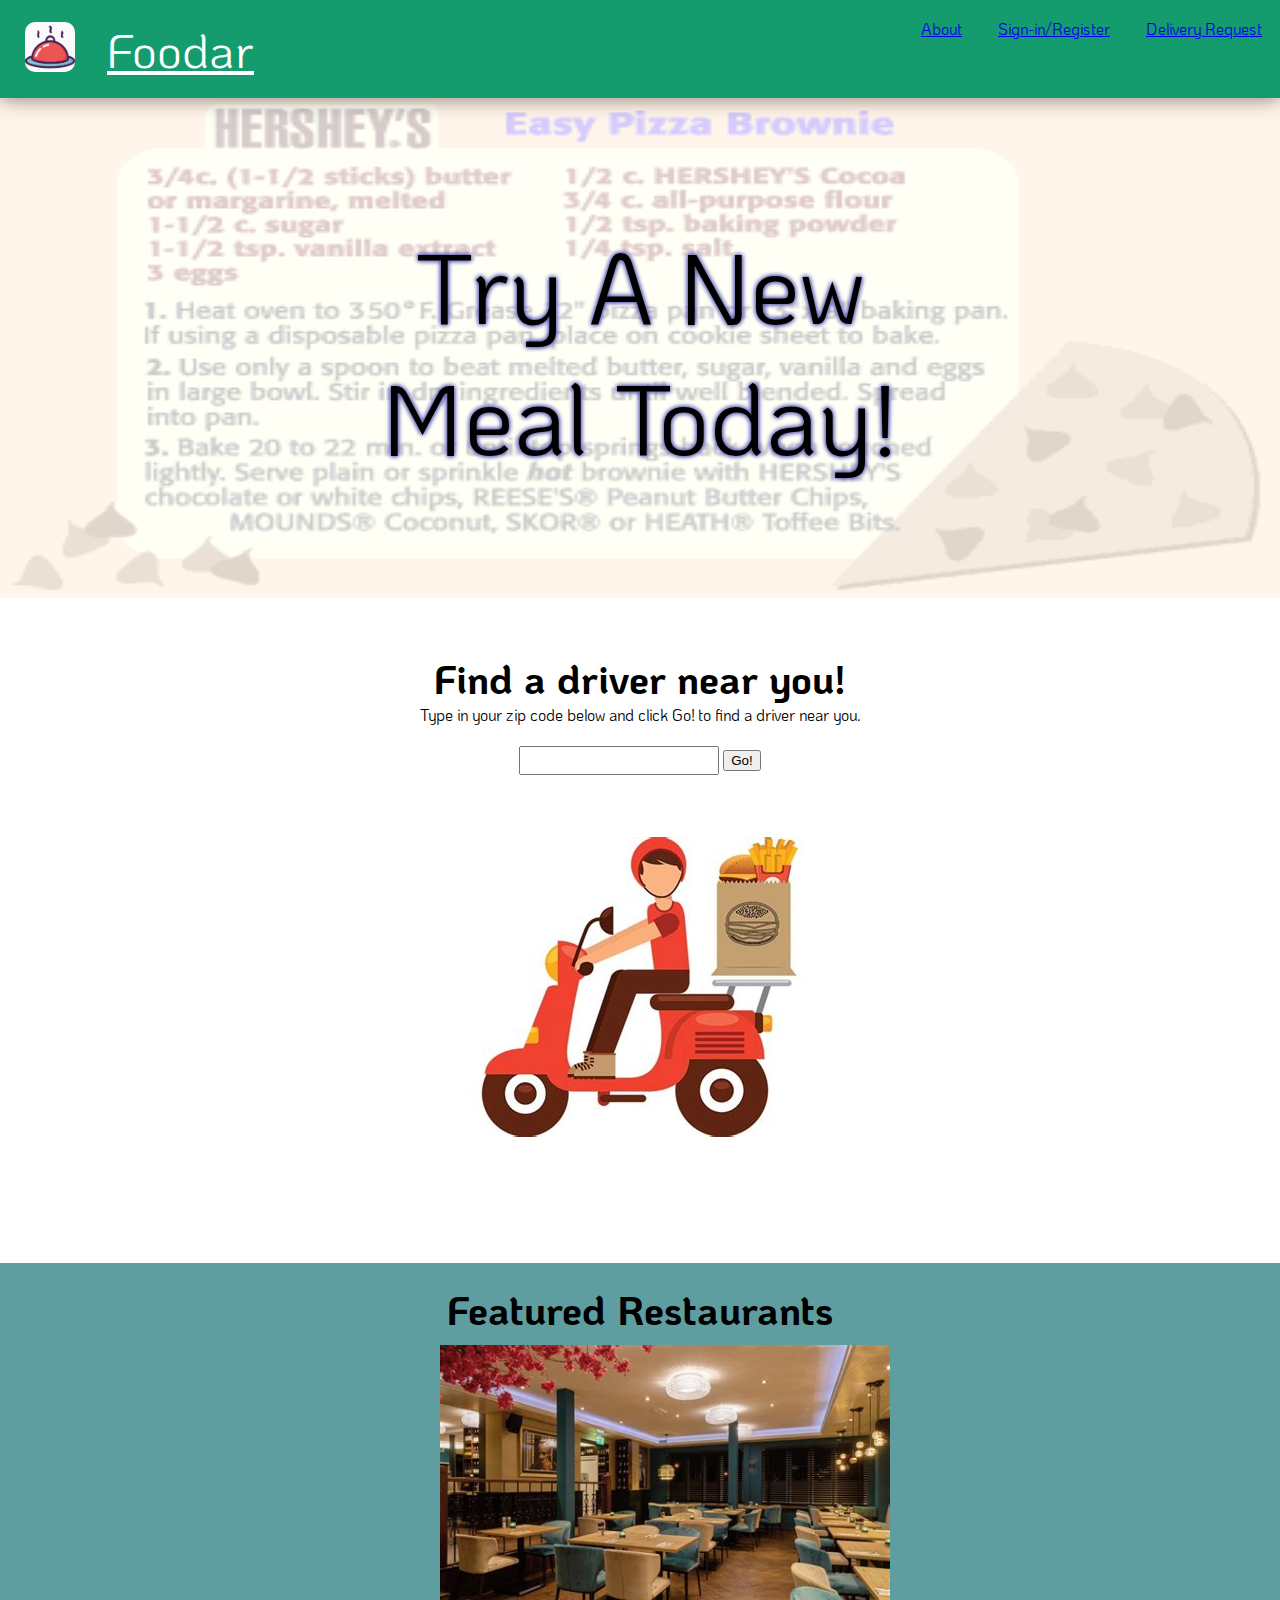
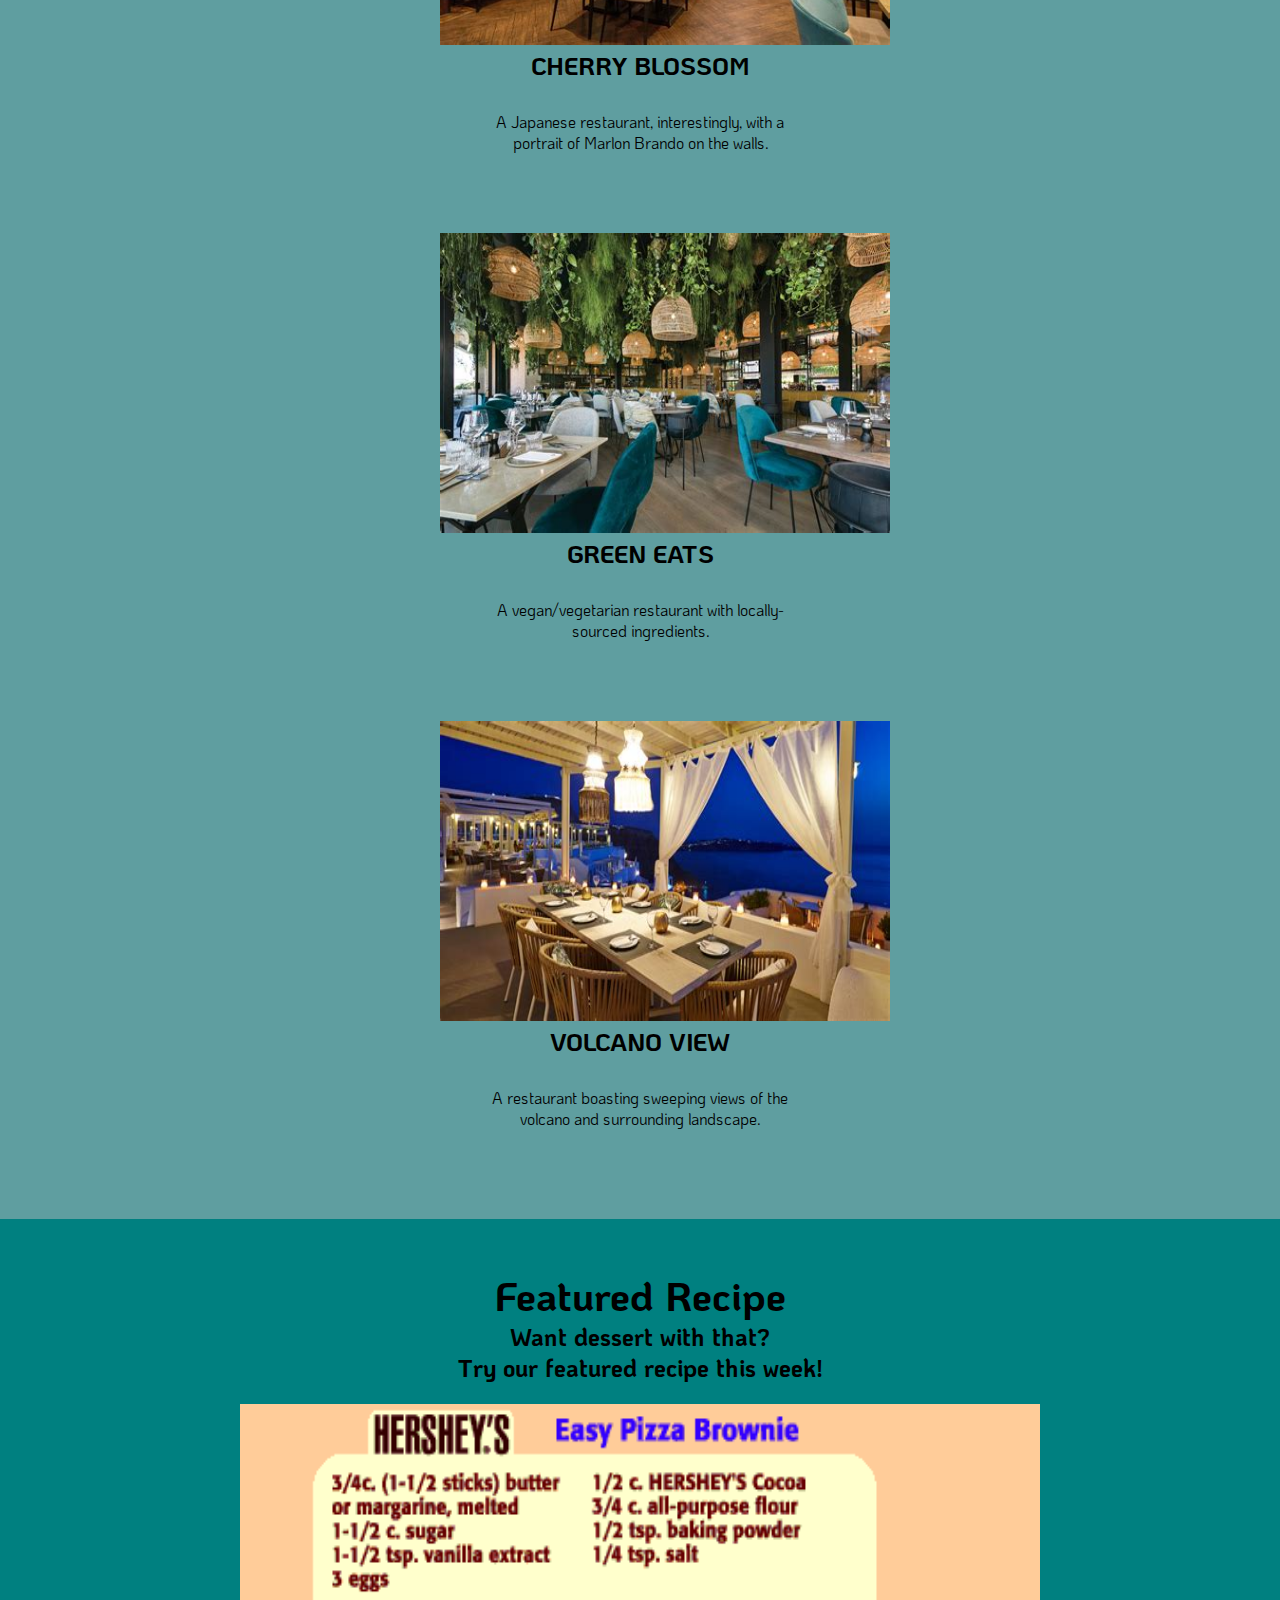
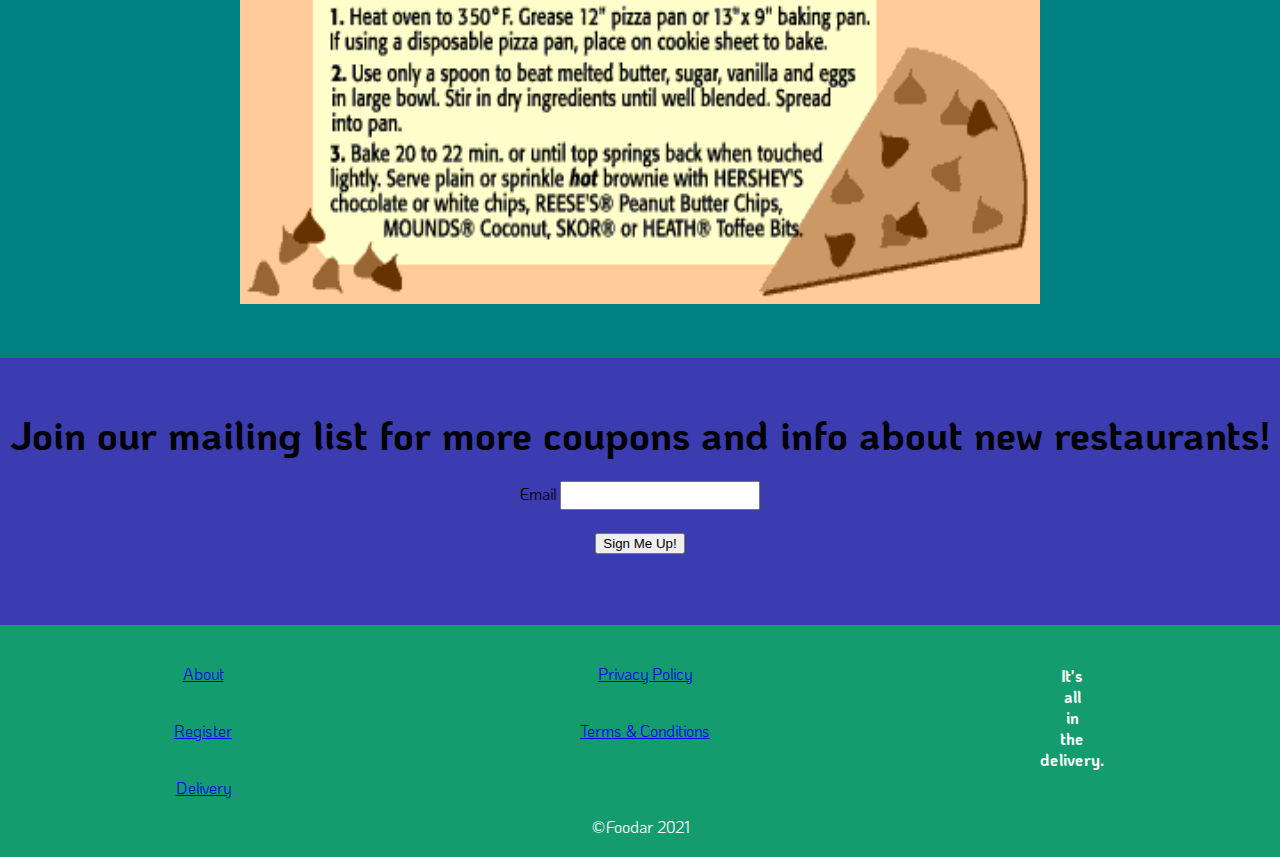
<file: index.html>
<!DOCTYPE html>
<html lang="en">
<head>
  <meta charset="UTF-8">
  <meta http-equiv="X-UA-Compatible" content="IE=edge">
  <meta name="viewport" content="width=device-width, initial-scale=1.0">
  <link rel="preconnect" href="https://fonts.gstatic.com">
  <link href="https://fonts.googleapis.com/css2?family=KoHo:wght@500&display=swap" rel="stylesheet">
  <link rel="stylesheet" href="assets/css/reset.css">
  <link rel="stylesheet" type="text/css" href="assets/css/about.css">
  <title>Foodar</title>
</head>
<body>
  <div class="banner center">
    <button id='close'>X</button>
    <p class="fontBorder">Want to read the reviews first? <a href="https://www.yelp.com/" class="sideA" target="_blank">Let Us Yelp.</a></p>
    
  </div>
  <div class="header">
    <ul>
      <img src="assets/images/platter.jpg" alt="company logo" class="platter">
      <li class="big"><a href="./index.html" class="sideA">Foodar</a></li>
      <li class="float"><a href="./request.html">Delivery Request</a></li>
      <li class="float"><a href="./register.html">Sign-in/Register</a></li>
      <li class="float"><a href="./about.html">About</a></li>
    </ul>
  </div>
  <div class="imgContainer">
    <!-- <img src="assets/images/foodboxes.jpg" alt="black containers with colorful food" class="heroPic"> -->
    <img src="assets/images/hershey.gif" alt="hershey pie recipe" class="heroPic">
    <!-- <p class="textOnImg"><span class="black">Hungry?</span>Check. <br><span class="black">Food?</span> Check. <span class="black">Delivery?</span><br> We got you covered.</p>-->
      <p class="welcomeText">Try A New Meal Today!</p>
      
  </div>
  <div class="find center">
    <h2>Find a driver near you!</h2>
    <p>Type in your zip code below and click Go! to find a driver near you.</p>
    <br>
      <p>
        <input type="number" onKeyPress="if(this.value.length==5) return false;" id="zipCode" />
        <button id="zipBtn">Go!</button>
      </p>
      <br>
      <p>
        <div id="zipAlert" class="center"></div>
      </p>
      <br>
      <img src="assets/images/delivery.jpg" alt="faceless delivery person" class="delivery-man">
  </div>
  <br>
  <br>
  <div class="center cadetBlue">
    <h2 class="restaurantH2">Featured Restaurants</h2>
  </div>
  <div class="featured center">
    <div class="featR">
      <img src="assets/images/cherry.jpg" alt="Amber Restaurant" class="restImg">
      <h4 class="bold">CHERRY BLOSSOM</h4>
      <p class="blurb">A Japanese restaurant, interestingly, with a portrait of Marlon Brando on the walls.</p>
      <div class="coupon">
        <h3 class="coupon-title">COUPON</h3>
        <p class="coupon-description">20% off for the Cherry Blossom Festival!</p>
      </div>
    </div>
    <div class="featR">
      <img src="assets/images/green.jpg" alt="Amber Restaurant" class="restImg">
      <h4 class="bold">GREEN EATS</h4>
        <p class="blurb">A vegan/vegetarian restaurant with locally-sourced ingredients.</p>
      <div class="coupon">
      <h3 class="coupon-title">COUPON</h3>
      <p class="coupon-description">25% off on Earth Day!</p>
      </div>
    </div>
    <div class="featR">
      <img src="assets/images/blue.jpg" alt="Amber Restaurant" class="restImg">
      <h4 class="bold">VOLCANO VIEW</h4>
      <p class="blurb"> A restaurant boasting sweeping views of the volcano and surrounding landscape.</p>
      <div class="coupon">
      <h3 class="coupon-title">COUPON</h3>
      <p class="coupon-description">10% off for each tourist on first visit!</p>
      </div>
    </div>
  </div>
  <div class="center" id="recipe">
    <h2>Featured Recipe</h2>
    <h3>Want dessert with that?</h3>
    <h3>Try our featured recipe this week!</h3>
    <br>
    <div id="changeRecipe"></div>
  </div>
  <div class="center" id="mailList">
    <h2>Join our mailing list for more coupons and info about new restaurants!</h2>
    <br>
    <br>
    <p>
      <label for="email" class="vAlign">Email</label>
      <input type="email" name="email" id="mailInput" required>
    </p>
    <br>
    <button id='mailBtn'>Sign Me Up!</button>
    <br>
    <br>
    <div id="mailAlert"></div>
  </div>

    <footer class="center">
        <div class="grid">
          <ul>       
            <li><a href="./about.html">About</a></li>
            <li><a href="./register.html">Register</a></li>
            <li><a href="./request.html">Delivery</a></li>
          </ul>
          <ul>
            <li><a href="#">Privacy Policy</a></li>
            <li><a href="#">Terms & Conditions</a></li>
          </ul>
          <div class="flavor">
            It's 
            <br>
            all
            <br> 
            in 
            <br>
            the
            <br> 
            delivery. 
          </div>          
        </div>
        <p>&copy;Foodar 2021</p>
    </footer>  
    <script src="assets/js/index.js"></script>
</body>
</html>
</file>
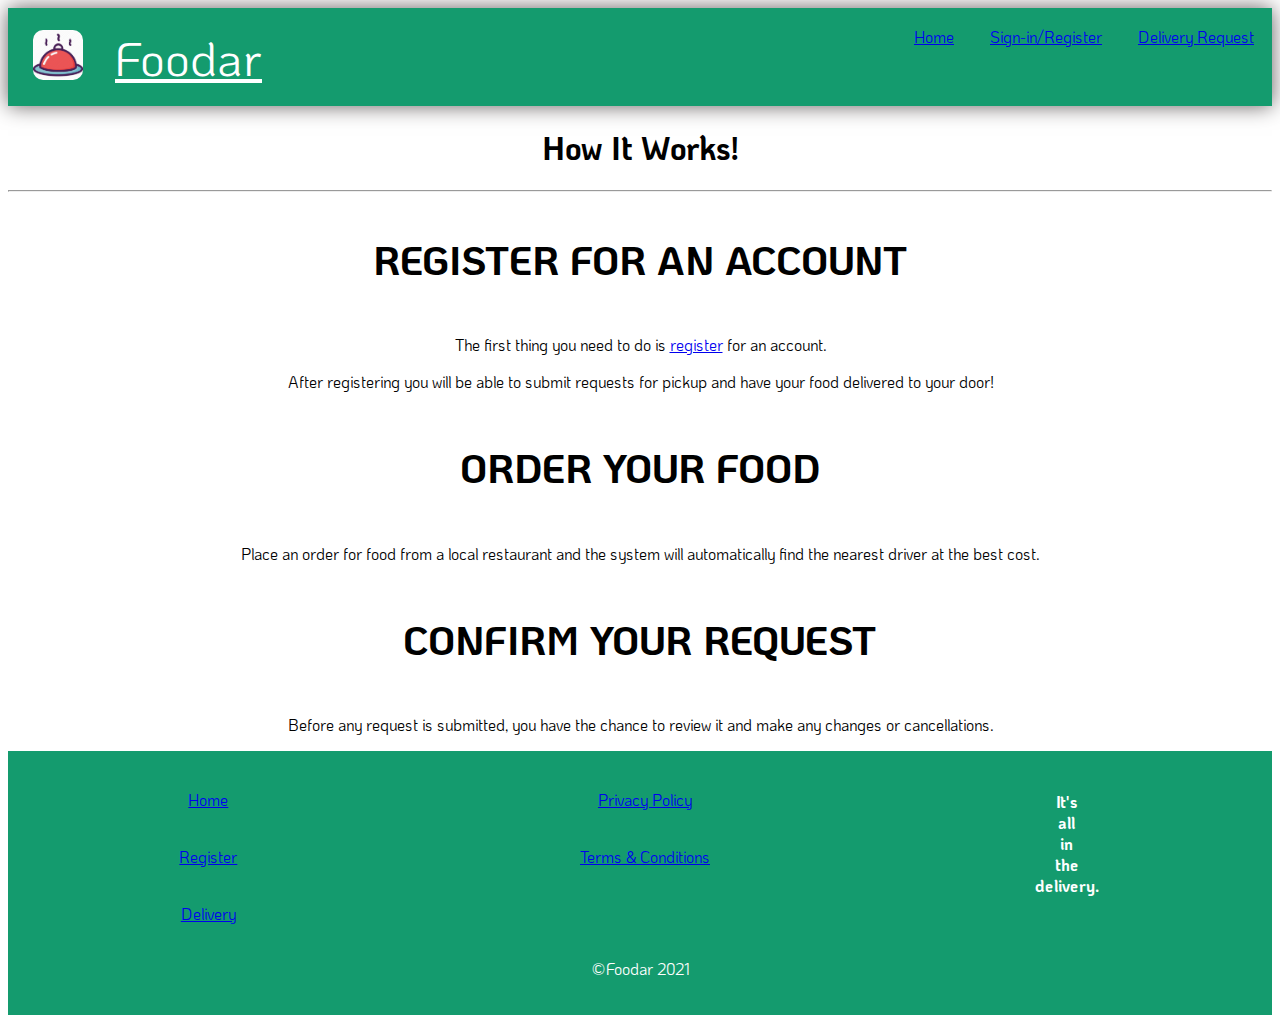
<file: about.html>
<!DOCTYPE html>
<html lang="en">
<head>
  <meta charset="UTF-8">
  <meta http-equiv="X-UA-Compatible" content="IE=edge">
  <meta name="viewport" content="width=device-width, initial-scale=1.0">
  <link href="https://fonts.googleapis.com/css2?family=KoHo:wght@500&display=swap" rel="stylesheet">
  <!-- <link rel="stylesheet" href="assets/css/reset.css"> -->
  <link rel="stylesheet" type="text/css" href="assets/css/about.css">
  <title>About Foodar</title>
</head>
<body>
  <div class="header">
    <ul>
      <img src="assets/images/platter.jpg" alt="company logo" class="platter">
      <li class="big"><a href="./index.html" class="sideA">Foodar</a></li>
      <li class="float"><a href="./request.html">Delivery Request</a></li>
      <li class="float"><a href="./register.html">Sign-in/Register</a></li>
      <li class="float"><a href="./index.html">Home</a></li>
    </ul>
  </div>
  <h1 class="center">How It Works!</h1>
  <hr>
  <div class="center">
  <h2>REGISTER FOR AN ACCOUNT</h2>
  <p>
    The first thing you need to do is <a href="./register.html" class="hover-color">register</a> for an account.
  </p>
  <p>
    After registering you will be able to submit requests for pickup and have your food delivered to your door!
  </p>

  <h2>ORDER YOUR FOOD</h2>
  <p>
    Place an order for food from a local restaurant and the system will automatically find the nearest driver at the best cost.
  </p>
  <h2>CONFIRM YOUR REQUEST</h2>
  <p>
    Before any request is submitted, you have the chance to review it and make any changes or cancellations.
  </p>
  </div>
      <footer class="center">
        <div class="grid">
          <ul>
            <li><a href="./index.html">Home</a></li>
            <li><a href="./register.html">Register</a></li>
            <li><a href="./request.html">Delivery</a></li>
          </ul>
          <ul>
            <li><a href="#">Privacy Policy</a></li>
            <li><a href="#">Terms & Conditions</a></li>
          </ul>
          <div class="flavor">
            It's
            <br>
            all
            <br>
            in
            <br>
            the
            <br>
            delivery.
          </div>
        </div>
        <p>&copy;Foodar 2021</p>
      </footer>
      <script src="assets/js/functions.js"></script>
</body>
</html>
</file>
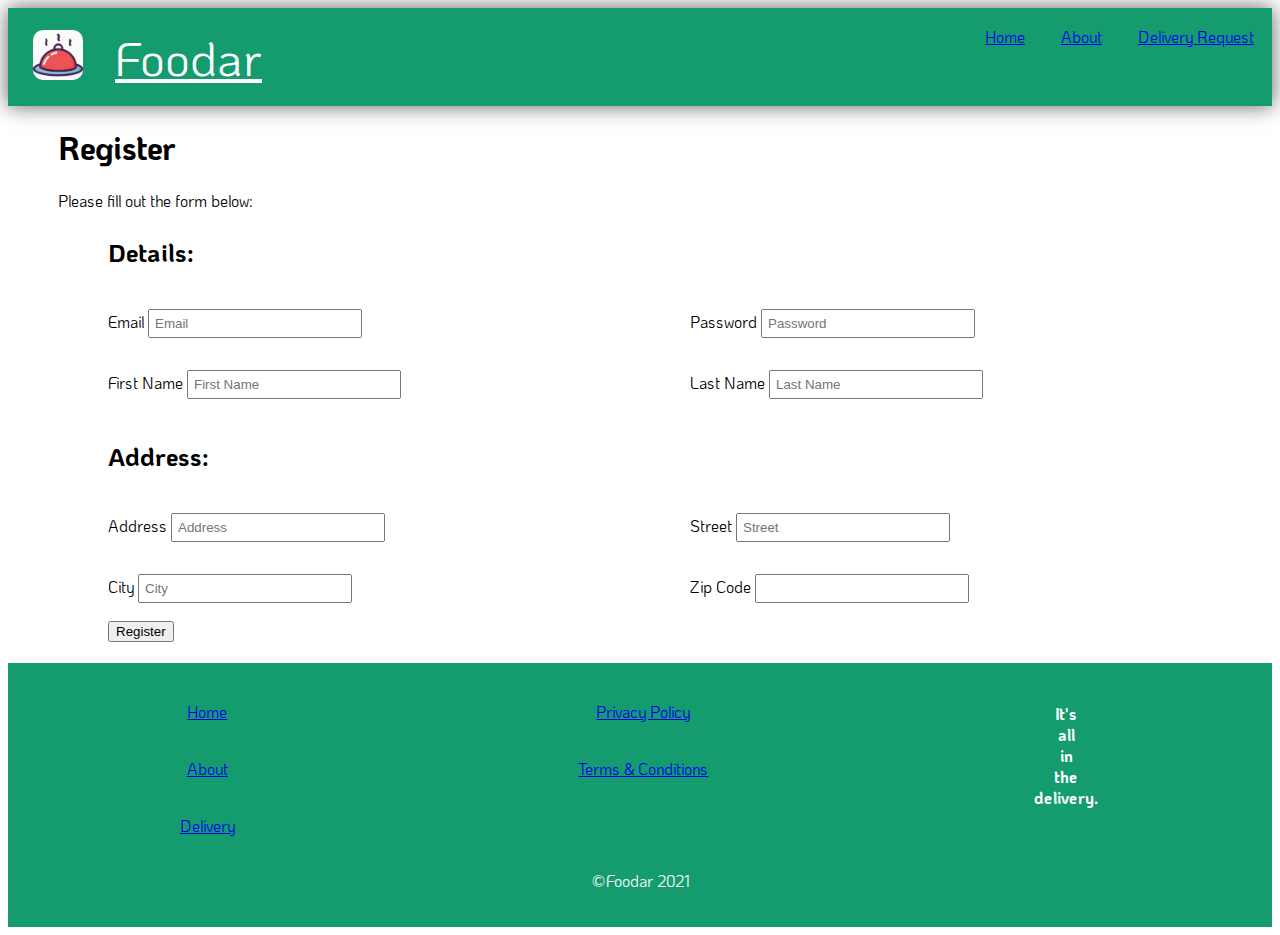
<file: register.html>
<!DOCTYPE html>
<html lang="en">
<head>
  <meta charset="UTF-8">
  <meta http-equiv="X-UA-Compatible" content="IE=edge">
  <meta name="viewport" content="width=device-width, initial-scale=1.0">
  <link href="https://fonts.googleapis.com/css2?family=KoHo:wght@500&display=swap" rel="stylesheet">
  <!-- <link rel="stylesheet" href="assets/css/reset.css"> -->
  <link rel="stylesheet" type="text/css" href="assets/css/about.css">
  <title>Register</title>
</head>
<body>
  <div class="header">
    <ul>
      <img src="assets/images/platter.jpg" alt="company logo" class="platter">
      <li class="big"><a href="./index.html" class="sideA">Foodar</a></li>
      <li class="float"><a href="./request.html">Delivery Request</a></li>
      <li class="float"><a href="./about.html">About</a></li>
      <li class="float"><a href="./index.html">Home</a></li>
    </ul>
  </div>
  <div class="regContainer">
  <h1>Register</h1>
  <p>Please fill out the form below:</p>
  <div class="indent">
    <form>
      <p class="bold">Details:</p>
      <div class="container">
      <p>
        <label for="email" class="vAlign">Email</label>
      <input type="email" name="email" id="mailInput" placeholder="Email" required>
      </p>
      <p>
        <label for="password" class="vAlign">Password</label>
      <input type="password" placeholder="Password" required>
      
      </p>
      <p>
        <label for="first-name" class="vAlign">First Name</label>
      <input type="text" placeholder="First Name" required>
      </p>
      <p>
        <label name="last-name" class="vAlign">Last Name</label>
      <input type="text" placeholder="Last Name" required>
      </p>
      </div>
      <p class="bold">Address:</p>
      <div class="container">
        <p>
          <label name="address" class="vAlign">Address</label>
        <input type="number" placeholder="Address" required min="1" step="1">
        </p>
        <p>
          <label name="street" class="vAlign">Street</label>
        <input type="text" placeholder="Street" required>
        </p>
        <p>
          <label name="city" class="vAlign">City</label>
        <input type="text" placeholder="City" required>
        </p>
        <p>
          <label name="zip-code" class="vAlign">Zip Code</label>
        <input type="number" onKeyPress="if(this.value.length==5) return false;" id="zipCode" required/>
        </p>
      </div>
      <button id ='register'>Register</button>
    </form>
    </div>
    <br>
  </div>
  <div id="regAlert"></div>
    <footer class="center">
      <div class="grid">
        <ul>
          <li><a href="./index.html">Home</a></li>
          <li><a href="./about.html">About</a></li>
          <li><a href="./request.html">Delivery</a></li>
        </ul>
        <ul>
          <li><a href="#">Privacy Policy</a></li>
          <li><a href="#">Terms & Conditions</a></li>
        </ul>
        <div class="flavor">
          It's
          <br>
          all
          <br>
          in
          <br>
          the
          <br>
          delivery.
        </div>
      </div>
      <p>&copy;Foodar 2021</p>
    </footer>
    <script src="assets/js/functions.js"></script>
</body>
</html>
</file>
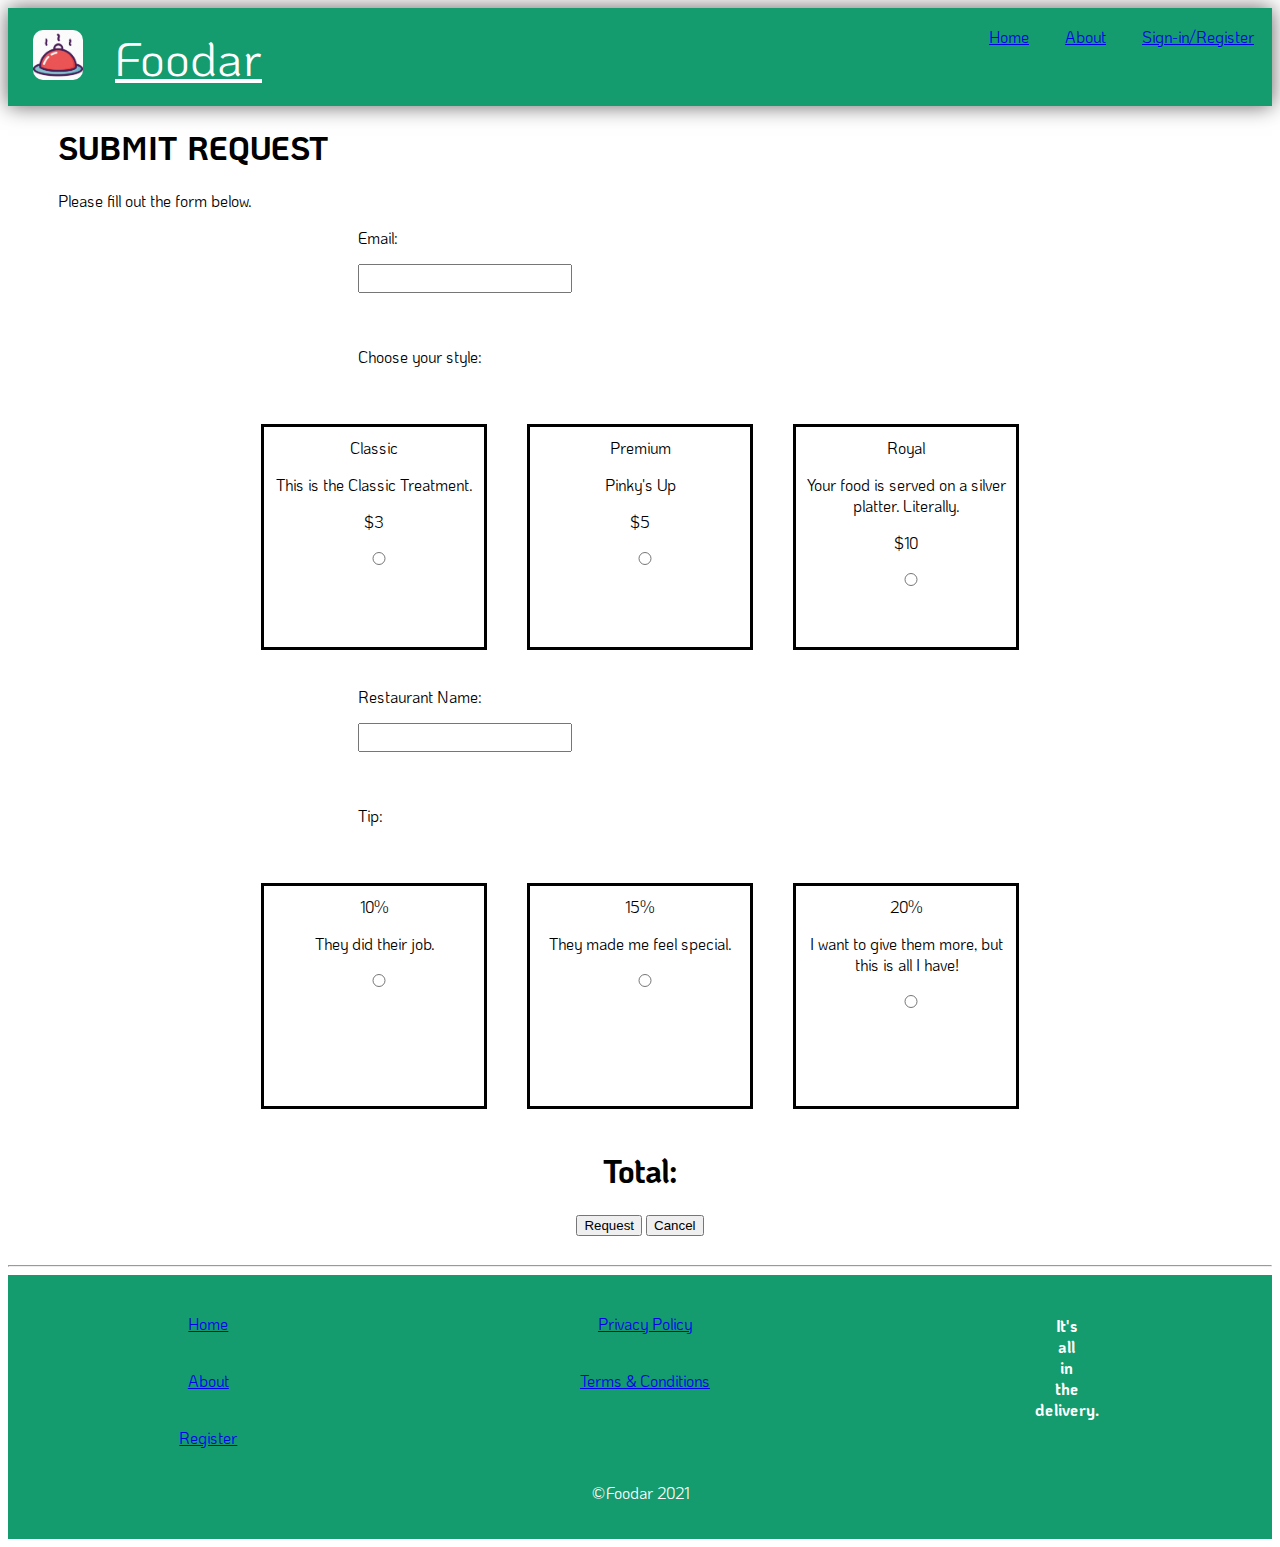
<file: request.html>
<!DOCTYPE html>
<html lang="en">
<head>
  <meta charset="UTF-8">
  <meta http-equiv="X-UA-Compatible" content="IE=edge">
  <meta name="viewport" content="width=device-width, initial-scale=1.0">
  <link href="https://fonts.googleapis.com/css2?family=KoHo:wght@500&display=swap" rel="stylesheet">
  <!-- <link rel="stylesheet" href="assets/css/reset.css"> -->
  <link rel="stylesheet" type="text/css" href="assets/css/about.css">
  <title>Submit Request</title>
</head>
<body>
  <div class="header">
    <ul>
      <img src="assets/images/platter.jpg" alt="company logo" class="platter">
      <li class="big"><a href="./index.html" class="sideA">Foodar</a></li>
      <li class="float"><a href="./register.html">Sign-in/Register</a></li>
      <li class="float"><a href="./about.html">About</a></li>
      <li class="float"><a href="./index.html">Home</a></li>
    </ul>
  </div>
  <h1 class="indent">SUBMIT REQUEST</h1>
  <p class="indent">Please fill out the form below.</p>
  <form id="form">
      <div class="marginLeft">
      <p>
        <label for="address">Email:</label>
      </p>
      <p>
        <input type="email" name="email" id="mailInput" required>
      </p>
    </div>
    <br>
    <p class="marginLeft">Choose your style:</p>
    <br>
    <div class="side">
      <div class="box">
        <label name="classicRequest" class="vAlign">Classic</label>
        <p>This is the Classic Treatment.</p>
        <p>$3</p>
        <input class="styles" type="radio" id="classic" name="style" value="3">
      </div>
      <div class="box">
        <label name="premiumRequest" class="vAlign">Premium</label>
        <p>Pinky's Up</p>
        <p>$5</p>
        <input class="styles" type="radio" id="premium" name="style" value="5">
      </div>
      <div class="box">
        <label name="royalRequest" class="vAlign">Royal</label>
        <p>Your food is served on a silver platter. Literally.</p>
        <p>$10</p>
        <input class="styles" type="radio" id="royal" name="style" value="10">
      </div>
    </div>
    <div class="marginLeft">
      <p>
        <label for="restaurantName" class="vAlign" required>Restaurant Name:</label>
      </p>
      <p>
        <input type="text" id="restaurant" required>
      </p>
    </div>
      <br>
      <p class="marginLeft">Tip:</p>
      <br>
      <div class="side">
        <div class="box">
          <label name="tenPer" class="vAlign">10%</label>
          <p>They did their job.</p>
          <input class="tips" type="radio" id="tenP" name="tip" value="10">
        </div>
        <div class="box">
          <label name="fifPer" class="vAlign">15%</label>
          <p>They made me feel special.</p>
          <input class="tips" type="radio" id="fifP" name="tip" value="15">
        </div>
        <div class="box">
          <label name="twentyPer" class="vAlign">20%</label>
          <p class="center">I want to give them more, but this is all I have!</p>
          <input class="tips" type="radio" id="twentyP" name="tip" value="20">
        </div>
      </div>
    </div>
    <div class='center'>
      <h1>Total: <span id='total'></span></h1>
      <button id="request" type="button" onclick="requestMade()">Request</button>
      <button id="cancel" type="button" onclick="cancelRequest()">Cancel</button>
      <br>
      <br>
      <div id="requestDiv"></div>
    </div>
  </form>
  <hr>
  <footer class="center">
    <div class="grid">
      <ul>
        <li><a href="./index.html">Home</a></li>
        <li><a href="./about.html">About</a></li>
        <li><a href="./register.html">Register</a></li>
      </ul>
      <ul>
        <li><a href="#">Privacy Policy</a></li>
        <li><a href="#">Terms & Conditions</a></li>
      </ul>
        <div class="flavor">
          It's
          <br>
          all
          <br>
          in
          <br>
          the
          <br>
          delivery.
        </div>
    </div>
    <p>&copy;Foodar 2021</p>
  </footer>
  <script src="./assets/js/request.js"></script>
</body>
</html>
</file>
<file: assets/css/about.css>
body {
  font-family: 'KoHo', sans-serif;
}

.padLeft {
  padding-left: 50px;
}

.banner {
  width: 100%;
  height: 5%;
  font-size: 3.5rem;
  color: white;
  font-family: 'Gill Sans', 'Gill Sans MT', Calibri, 'Trebuchet MS', sans-serif;
  line-height: 100px;
  background-image: url(../images/foodboxes.jpg);
  display: none;
  position: sticky;
  top: 0px;
  display: flex;
  justify-content: center;
  align-items: center;
}

.fontBorder {
  text-shadow: 0 0 5px #FF0000, 0 0 5px #0000FF;
}

.sideA {
  display: inline-block;
  color: white;
  margin: 0;
}

#close {
  height: 40px;
  width: 40px;
  float: right;
  padding: 2px 2px;
  background: #ccc;
}

.container {
  display: grid;
  grid-template-columns: 1fr 1fr;
}

.platter {
  height: 50px;
  width: 50px;
  border-radius: 20%;
  -webkit-border-radius: 20%;
  -moz-border-radius: 20%;
  -ms-border-radius: 20%;
  -o-border-radius: 20%;
  vertical-align: text-bottom;
  margin: 10px 0px 0px 25px;
}

h2 {
  font-size: 2.5rem;
  font-weight: 900;
  display: inline-block;
}

input {
  width: 200px;
  padding: 5px;
}

.bold {
  font-size: 25px;
  font-weight: 900;
}

.box {
  height: 200px;
  width: 200px;
  border: black solid;
  text-align: center;
  padding: 10px;
  margin: 20px;
}

.center {
  text-align: center;
}

.header {
  background-color: rgb(20, 155, 110);
  box-shadow: 0px 0px 20px 0px #645f5f;
}

ul {
  list-style-type: none;
  margin: 0;
  padding: 0;
}

li {
  display: inline;
  color: white;
}

a {
  display: block;
  padding: 18px;
}

a:hover {
  color: white;
}

.big {
  font-size: 3rem;
  padding-left: 10px;
}

.float {
  float: right;
}

.heroPic {
  width: 100%;
  height: 500px;
  opacity: 0.2;
}

.imgContainer {
  position: relative;
  text-align: center;
  color: white;
}

.welcomeText {
  position: absolute;
  top: 50%;
  left: 50%;
  transform: translate(-50%, -50%);
  font-size: 100px;
  color: black;
  text-shadow: 0 0 5px gray, 0 0 5px #0000FF;
}

.textOnImg {
  position: absolute;
  top: 50%;
  left: 50%;
  transform: translate(-50%, -50%);
  font-size: 75px;
  color: whitesmoke;
  text-shadow: 0 0 5px #FF0000, 0 0 5px #0000FF;
}

.black {
  color: rgb(20, 155, 110);
}

.find {
  width: 100%;
  height: 30%;
  padding: 50px 0px 80px 0px;
}

#zipAlert {
  width: 200px;
  margin: auto;
  padding: 10px;
  border-radius: 30px;
  -webkit-border-radius: 30px;
  -moz-border-radius: 30px;
  -ms-border-radius: 30px;
  -o-border-radius: 30px;
}

.green {
  background-color: rgb(30, 150, 30);
  box-shadow: 10px 10px 10px #464343;
}

.red {
  background-color: red;
  box-shadow: 10px 10px 10px #464343;
}

.cadetBlue {
  padding-top: 20px;
  background-color: cadetblue;
}

.featured {
  background-color: cadetblue;
  display: grid;
  grid-template-columns: auto auto auto;
  padding: 10px;
  box-shadow: 10px 10px 10px #464343;
}

.restImg {
  width: 450px;
  height: 300px;
}

.featR {
  position: relative;
  width: 400px;
}

.bold {
  font-weight: 900;
}

.coupon-title {
  font-size: 2rem;
  font-weight: bold;
}

.coupon-description {
  font-size: 1.5rem;
  margin-top: 2rem;
}

.coupon {
  position: absolute;
  top: 0;
  left: 0;
  width: 450px;
  height: 300px;
  background: rgba(0, 0, 0, 0.6);
  font-family: -apple-system, BlinkMacSystemFont, 'Segoe UI', Roboto, Oxygen, Ubuntu, Cantarell, 'Open Sans', 'Helvetica Neue', sans-serif;
  color: white;
  opacity: 0;
  display: flex;
  flex-direction: column;
  align-items: center;
  justify-content: center;
  transition: all 0.5s;
  -webkit-transition: all 0.5s;
  -moz-transition: all 0.5s;
  -ms-transition: all 0.5s;
  -o-transition: all 0.5s;
}

.coupon:hover {
  opacity: 1;
}

#recipe {
  padding: 50px 0px 50px 0px;
  width: 100%;
  height: 30%;
  background-color: teal;
}

h3 {
  font-size: 1.5rem;
  font-weight: 800;
}

.hershey {
  width: 50%;
  height: 50%;
}

#mailList {
  padding: 50px 0px 50px 0px;
  width: 100%;
  height: 30%;
  background-color: rgb(60, 60, 177);
}

footer {
  padding-top: 20px;
  padding-bottom: 20px;
  background-color: rgb(20, 155, 110);
  color: white;
  text-decoration: none;
}

.grid {
  display: grid;
  grid-template-columns: auto auto auto;
  padding-right: 20px;
}

.side {
  display: flex;
  flex-direction: row;
  justify-content: center;
  align-items: center;
}

.flavor {
  padding-top: 20px;
  font-weight: bolder;
}

.line {
  display: block;
}

.regContainer {
  margin-left: 50px;
}

.indent {
  margin-left: 50px;
}

.marginLeft {
  margin-left: 350px;
}

.hover-color {
  display: inline-block;
  padding: 0;
  margin: 0;
}

.hover-color:hover {
  color: rgb(60, 60, 177)
}

@media screen and (min-width: 1024px) and (max-width: 1366px) {
  .featured {
    display: flex;
    flex-direction: column;
    align-items: center;
    justify-content: center;
  }
  .featR {
    padding-bottom: 50px;
  }
  p.blurb {
    padding: 30px;
  }
  .hershey {
    height: 500px;
    width: 70%;
  }
}

@media screen and (min-width: 992px) and (max-width: 1024px) {
  .textOnImg {
    font-size: 60px;
  }
  .featured {
    display: flex;
    flex-direction: column;
    align-items: center;
    justify-content: center;
  }
  .featR {
    padding-bottom: 50px;
  }
  .restaurantH2 {
    padding: 0px 20px 0px 20px;
  }
  p.blurb {
    padding: 30px;
  }
  .hershey {
    height: 250px;
  }
}

@media screen and (min-width: 768px) and (max-width: 992px) {
  .textOnImg {
    font-size: 60px;
  }
  .featured {
    display: flex;
    flex-direction: column;
    align-items: center;
    justify-content: center;
  }
  .featR {
    padding-bottom: 50px;
  }
  .hershey {
    height: 350px;
    width: 90%;
  }
  h2 {
    padding: 0px 10px 0px 10px;
  }
}

@media screen and (min-width: 576px) and (max-width: 768px) {
  .textOnImg {
    font-size: 45px;
  }
  .delivery-man {
    width: 90%;
  }
  .featured {
    display: flex;
    flex-direction: column;
    align-items: center;
    justify-content: center;
  }
  .featR {
    padding-bottom: 50px;
  }
  .restaurantH2 {
    padding: 0px 20px 0px 20px;
  }
  p.blurb {
    padding: 30px;
  }
  .restImg {
    width: 300px;
  }
  .coupon {
    width: 300px;
    margin-left: 50px;
  }
  .hershey {
    height: 250px;
    width: 90%;
  }
}

@media screen and (min-width: 280px) and (max-width: 576px) {
  .textOnImg {
    font-size: 45px;
    padding-top: 90px;
  }
  h2 {
    padding: 0px 10px 0px 10px;
  }
  .delivery-man {
    width: 90%;
  }
  h2.restaurantH2 {
    padding: 0px 10px 0px 10px;
  }
  .featured {
    display: flex;
    flex-direction: column;
    align-items: center;
    justify-content: center;
  }
  .featR {
    width: 280px;
    padding-bottom: 50px;
  }
  .restImg {
    width: 250px;
  }
  p.blurb {
    padding: 20px;
  }
  div.coupon {
    width: 280px;
  }
  .coupon-description {
    font-size: 1rem;
  }
  .hershey {
    height: 250px;
    width: 90%;
  }
  .flavor {
    padding-bottom: 20px;
  }
}
</file>
